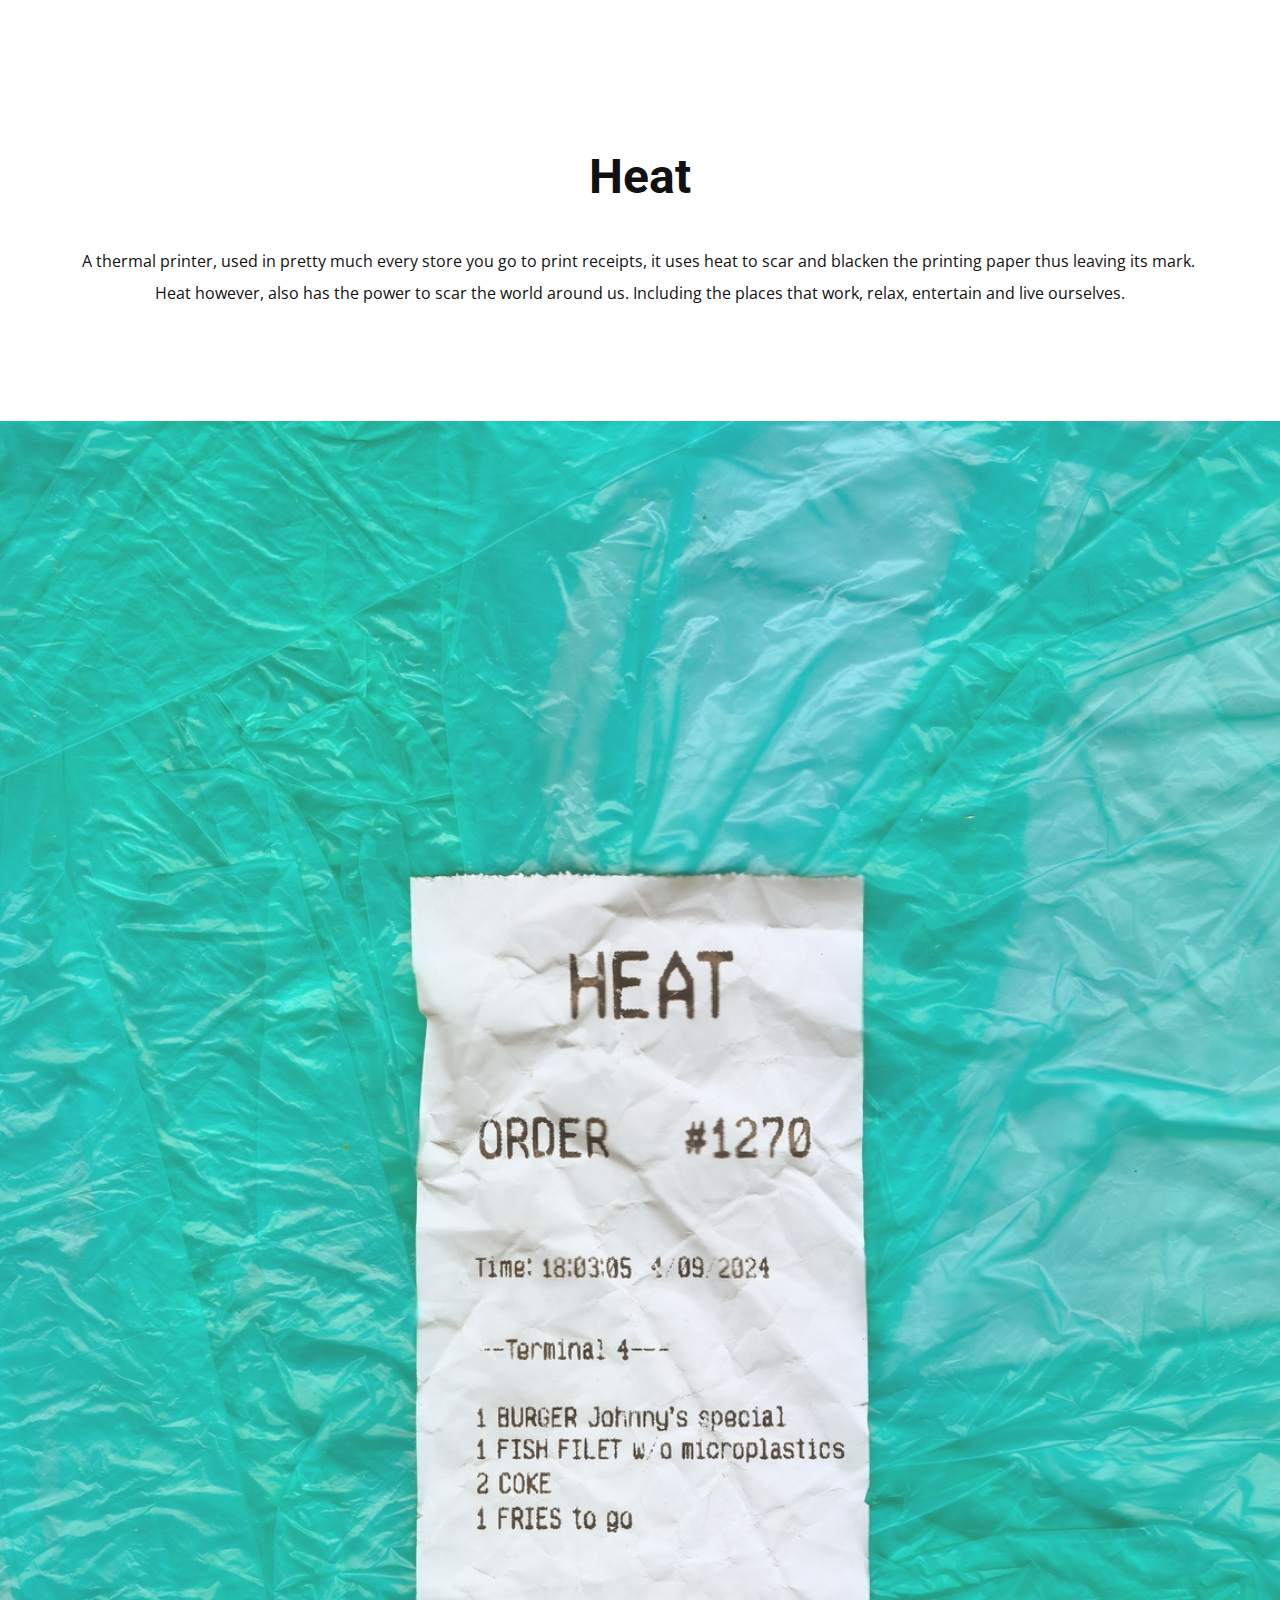
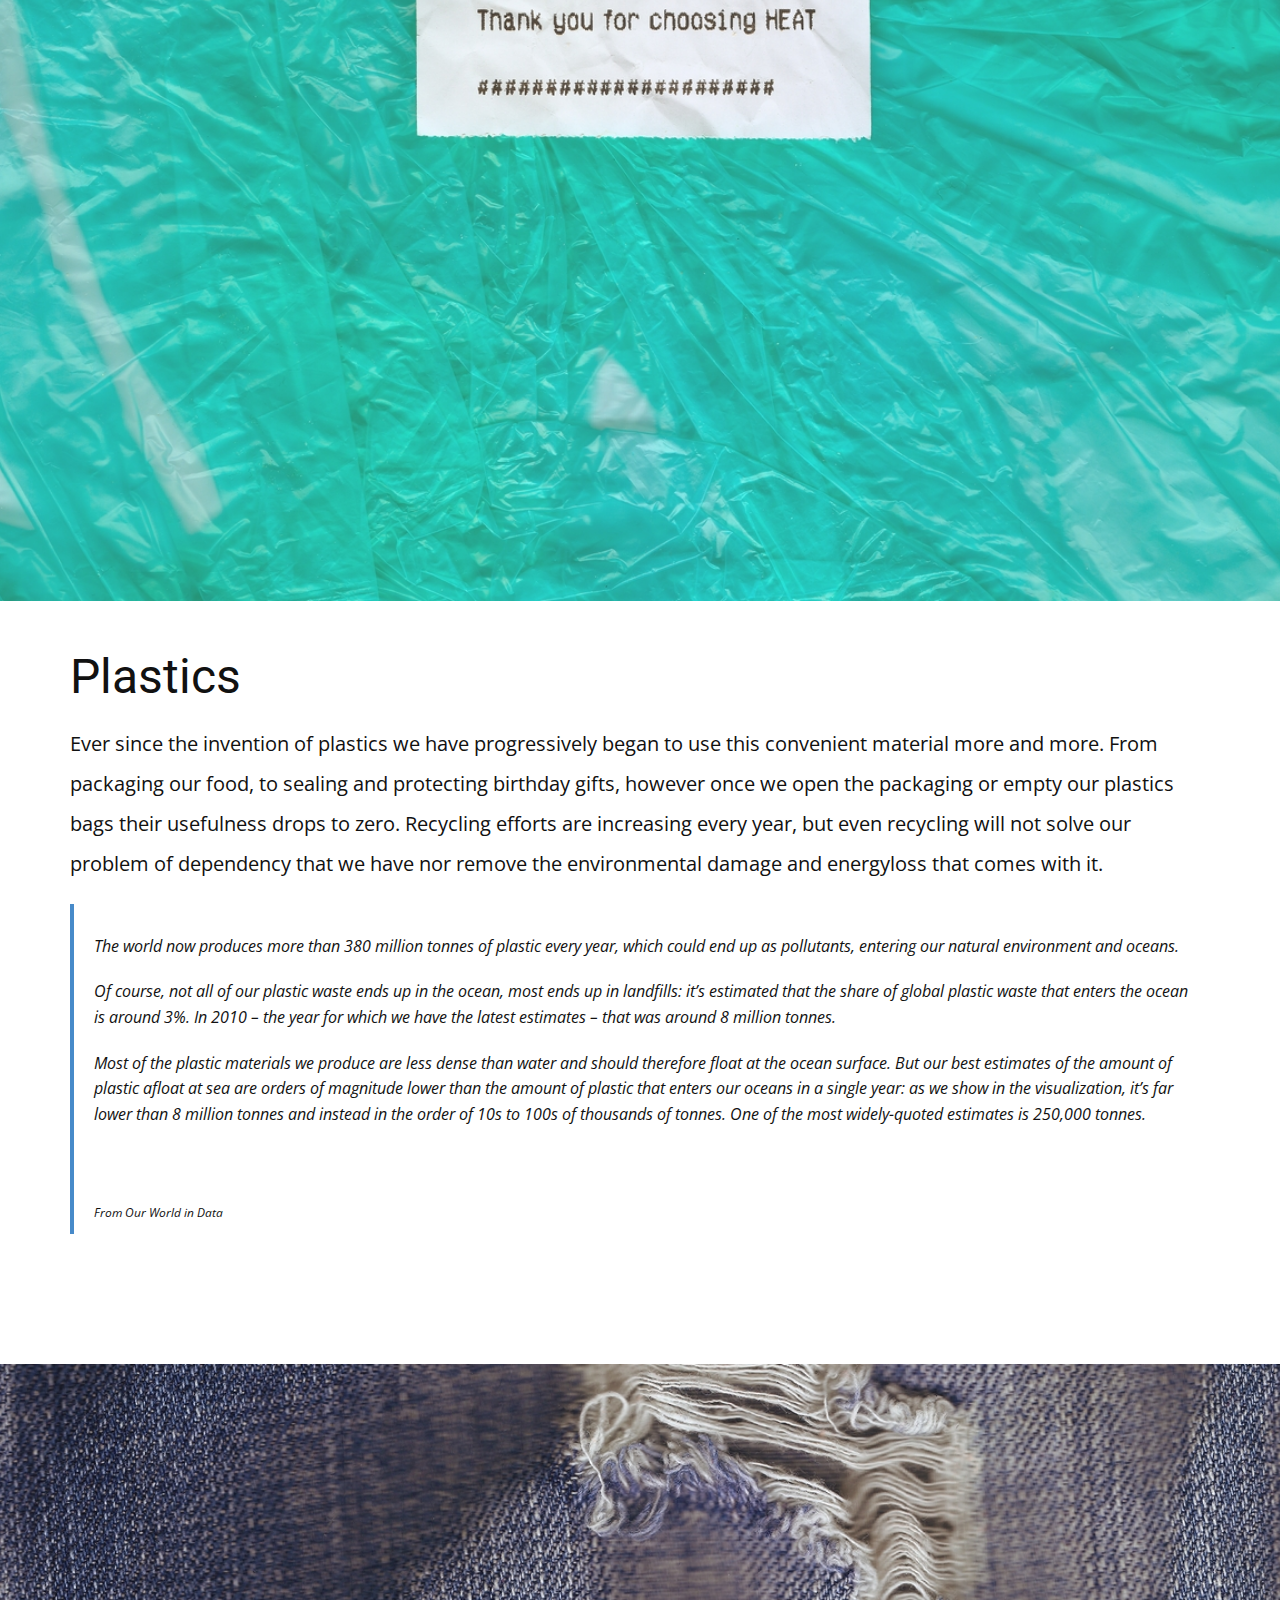
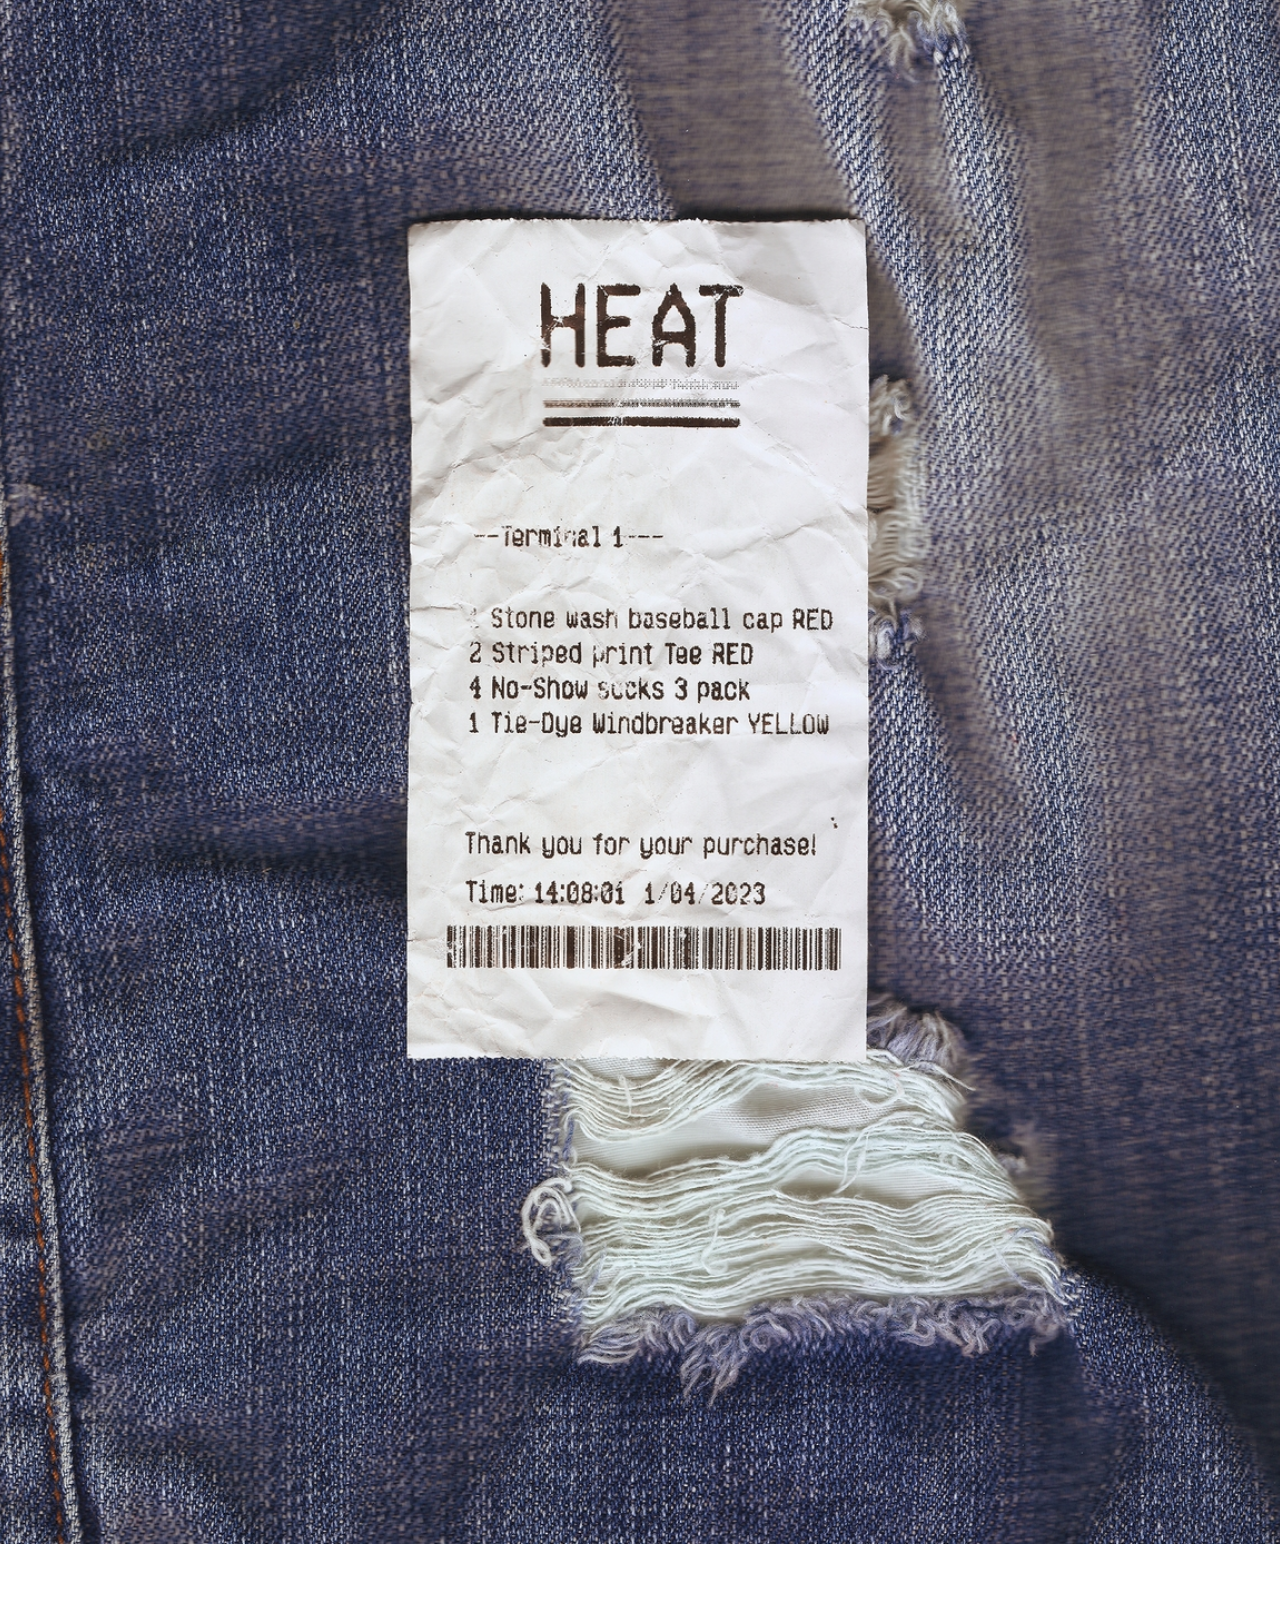
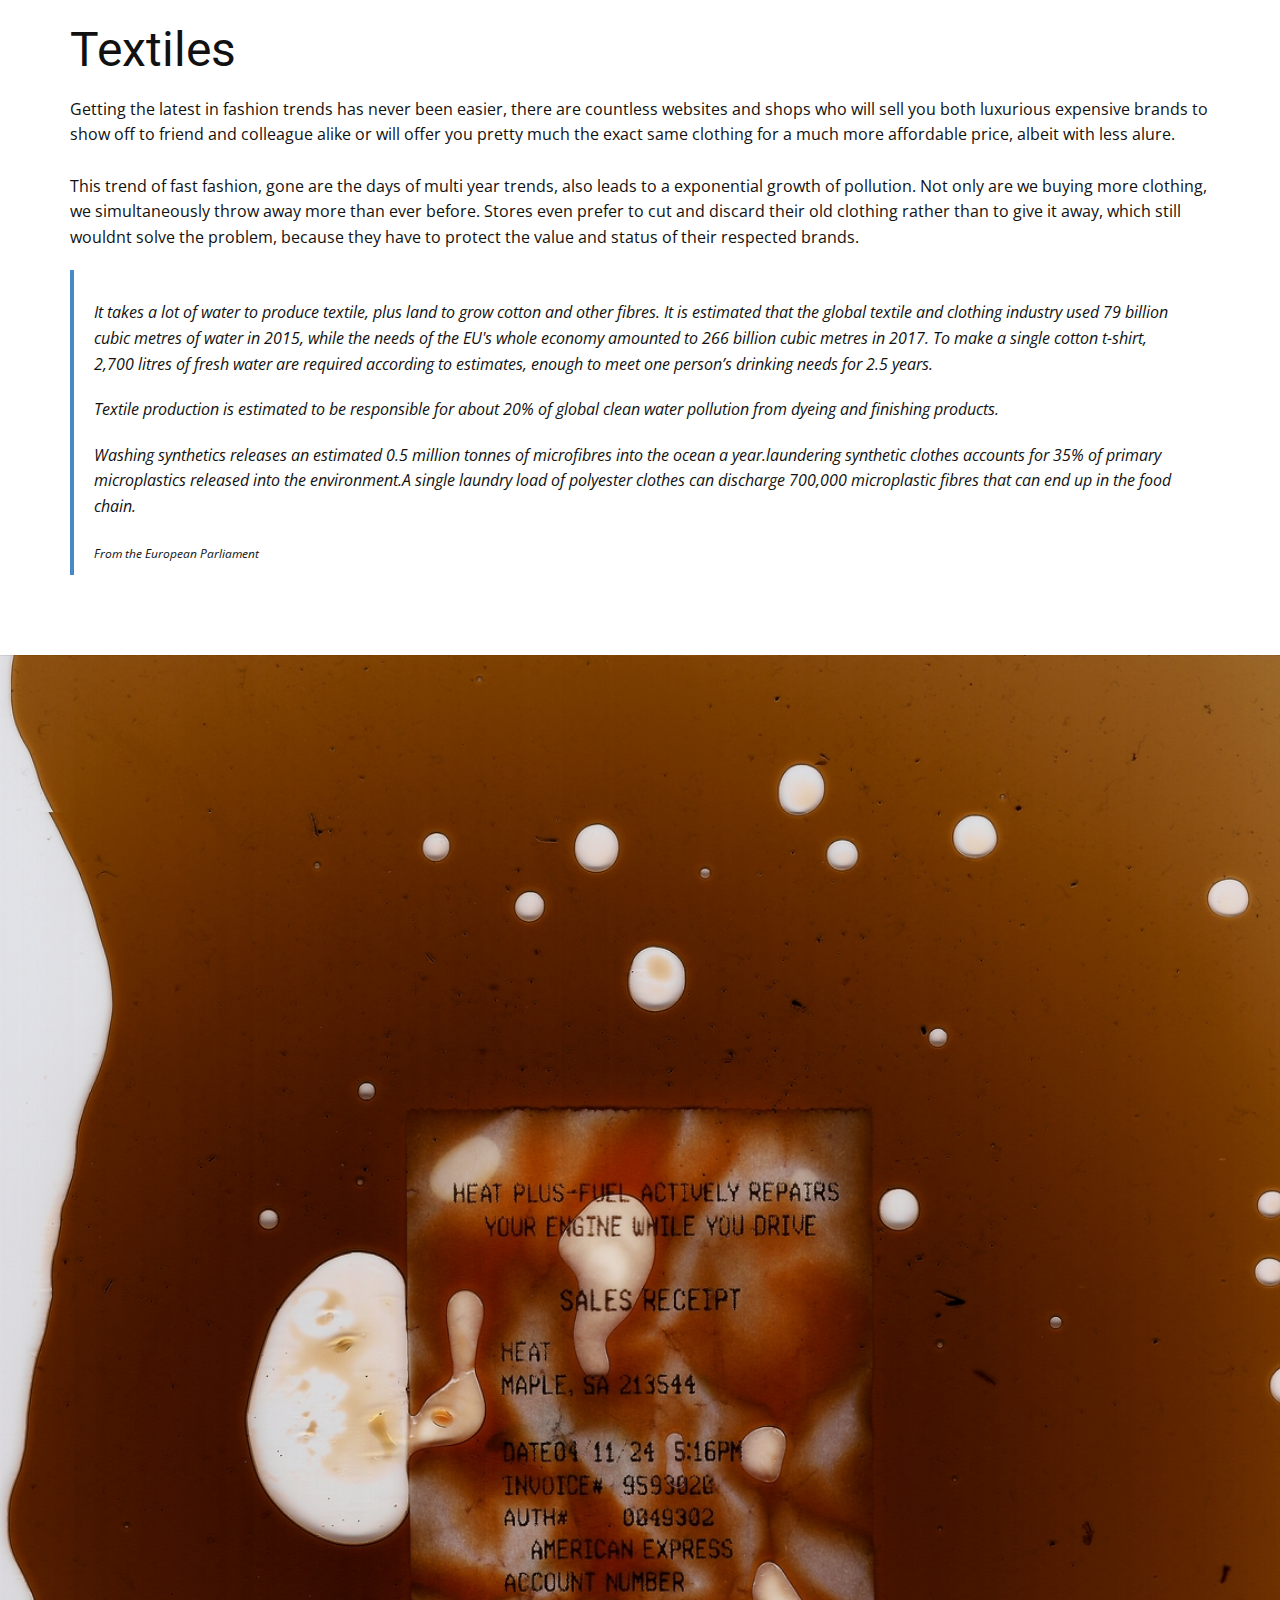
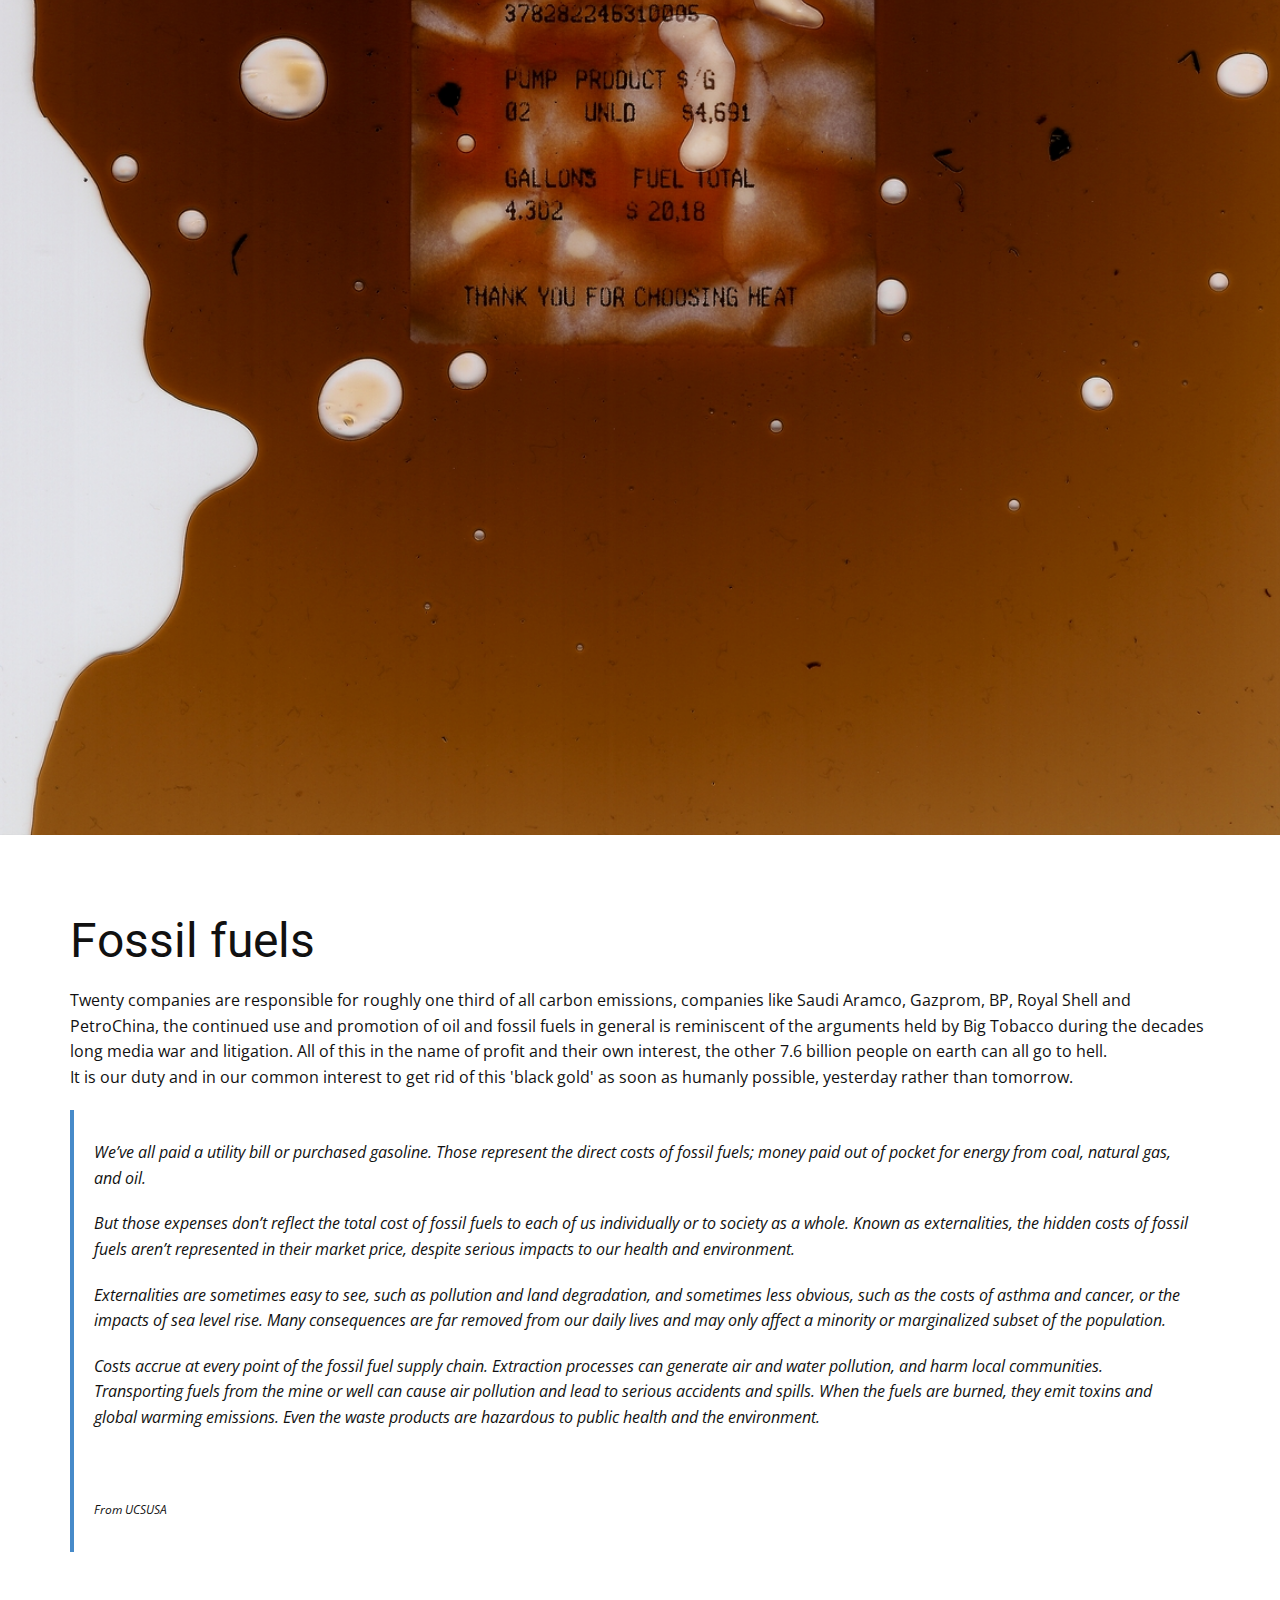
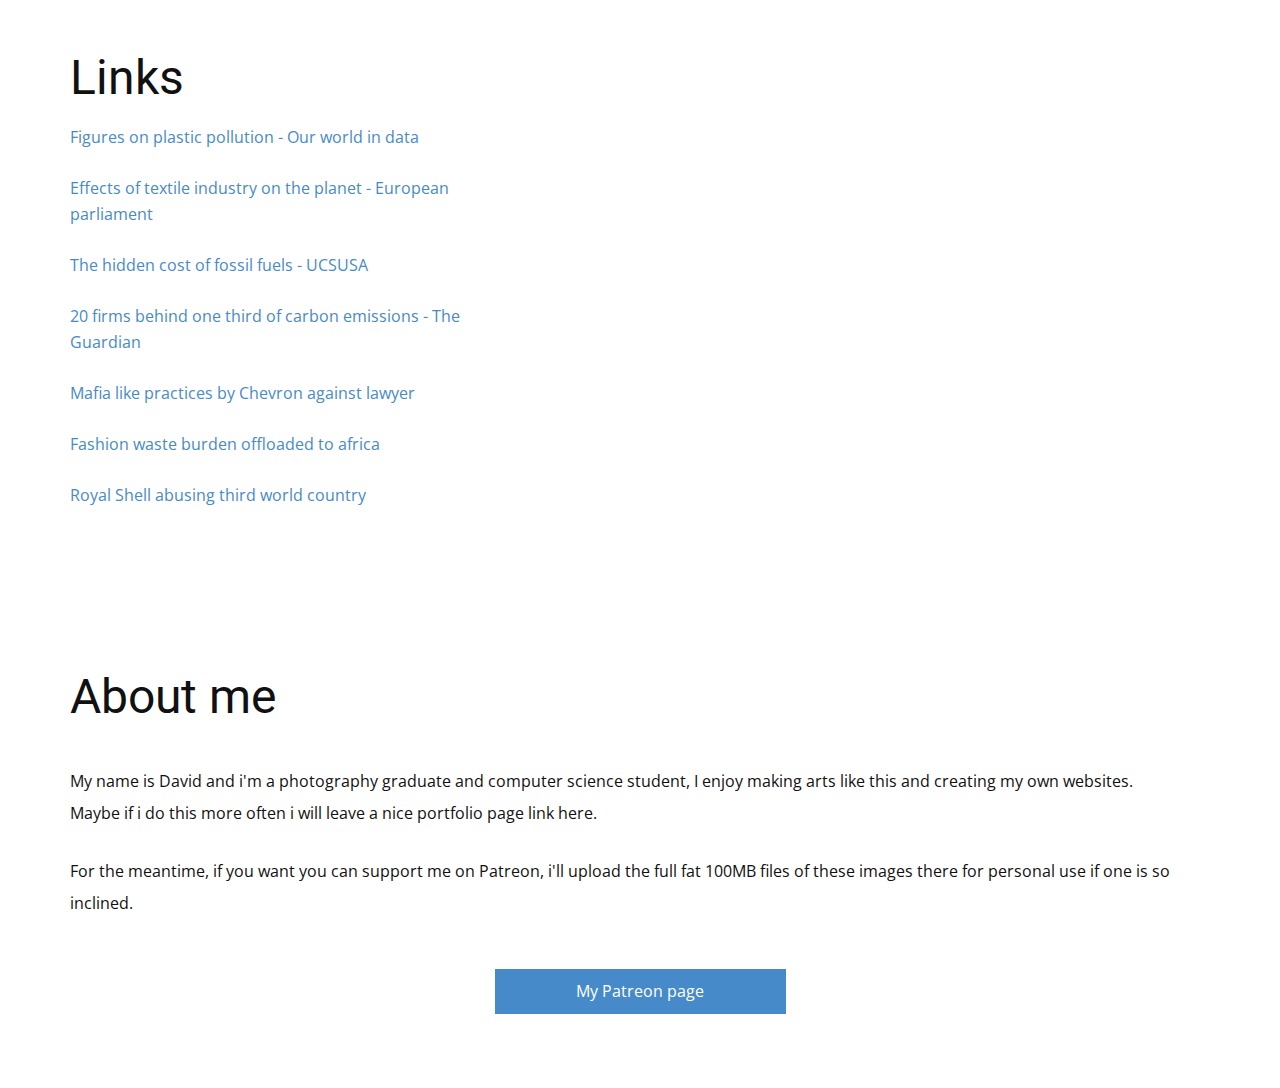
<file: index.html>
<!DOCTYPE html>
<html style="font-size: 16px;">
  <head>
    <meta name="viewport" content="width=device-width, initial-scale=1.0">
    <meta charset="utf-8">
    <meta name="keywords" content="HEAT, climate change, environment, green, pollution, co2, emissions, earth, future, ">
    <meta name="description" content="HEAT
Photo series discussing the one way road we are currently going down. ">
    <meta name="page_type" content="np-template-header-footer-from-plugin">
    <title>Home</title>
    <link rel="stylesheet" href="nicepage.css" media="screen">
<link rel="stylesheet" href="Home.css" media="screen">
    <script class="u-script" type="text/javascript" src="jquery.js" defer=""></script>
    <script class="u-script" type="text/javascript" src="nicepage.js" defer=""></script>
    <meta name="generator" content="Nicepage 3.14.0, nicepage.com">
    <link id="u-theme-google-font" rel="stylesheet" href="https://fonts.googleapis.com/css?family=Roboto:100,100i,300,300i,400,400i,500,500i,700,700i,900,900i|Open+Sans:300,300i,400,400i,600,600i,700,700i,800,800i">
    
    
    
    
    
    
    
    
    
    
    <script type="application/ld+json">{
		"@context": "http://schema.org",
		"@type": "Organization",
		"name": "HEAT ",
		"url": "index.html"
}</script>
    <meta property="og:title" content="Home">
    <meta property="og:type" content="website">
    <meta property="og:description" content="HEAT
Photo series discussing the one way road we are currently going down. ">
    <meta name="theme-color" content="#478ac9">
    <link rel="canonical" href="index.html">
    <meta property="og:url" content="index.html">
  </head>
  <body data-home-page="Home.html" data-home-page-title="Home" class="u-body"><header class="u-clearfix u-header u-header" id="sec-ce5a"><div class="u-clearfix u-sheet u-sheet-1"></div></header>
    <section class="u-align-left u-clearfix u-section-1" id="sec-adfb">
      <div class="u-clearfix u-sheet u-valign-middle u-sheet-1">
        <div class="fr-view u-clearfix u-rich-text u-text u-text-1">
          <h1 style="text-align: center;">
            <span style="line-height: 2; font-weight: 700;">Heat</span>
          </h1>
          <p style="text-align: center;">
            <span style="line-height: 2.0;">A thermal printer, used in pretty much every store you go to print receipts, it uses heat to scar and blacken the printing paper thus leaving its mark.&nbsp;</span>
            <br>
            <span style="line-height: 2.0;">Heat however, also has the power to scar the world around us. Including the places that work, relax, entertain and live ourselves.</span>
          </p>
        </div>
      </div>
    </section>
    <section class="u-clearfix u-image u-section-2" id="sec-a522" data-image-width="3926" data-image-height="5400">
      <div class="u-clearfix u-sheet u-sheet-1"></div>
    </section>
    <section class="u-align-left u-clearfix u-section-3" id="sec-4a35">
      <div class="u-clearfix u-sheet u-sheet-1">
        <div class="fr-view u-clearfix u-rich-text u-text u-text-1">
          <h1 style="text-align: left;">Plastics</h1>
          <p style="text-align: left;">
            <span style="line-height: 2; font-size: 1.25rem;">Ever since the invention of plastics we have progressively began to use this convenient material more and more. From packaging our food, to sealing and protecting birthday gifts, however once we open the packaging or empty our plastics bags their usefulness drops to zero. Recycling efforts are increasing every year, but even recycling will not solve our problem of dependency that we have nor remove the environmental damage and energyloss that comes with it.&nbsp;</span>
          </p>
          <blockquote>
            <p>The world now produces more than 380 million tonnes of plastic every year, which could end up as pollutants, entering our natural environment and oceans.</p>
            <p>Of course, not all of our plastic waste ends up in the ocean, most ends up in landfills: it’s estimated that the share of global plastic waste that enters the ocean is around 3%. In 2010 – the year for which we have the latest estimates – that was around 8 million tonnes.</p>
            <p>Most of the plastic materials we produce are less dense than water and should therefore float at the ocean surface. But our best estimates of the amount of plastic afloat at sea are orders of magnitude lower than the amount of plastic that enters our oceans in a single year: as we show in the visualization, it’s far lower than 8 million tonnes and instead in the order of 10s to 100s of thousands of tonnes. One of the most widely-quoted estimates is 250,000 tonnes.</p>
            <p>
              <br>
              <br>
              <span style="font-size: 0.75rem;">From Our World in Data&nbsp;</span>
            </p>
          </blockquote>
        </div>
      </div>
    </section>
    <section class="u-clearfix u-image u-section-4" id="sec-ae5c" data-image-width="1818" data-image-height="2500">
      <div class="u-clearfix u-sheet u-sheet-1"></div>
    </section>
    <section class="u-align-left u-clearfix u-section-5" id="carousel_4d41">
      <div class="u-clearfix u-sheet u-valign-middle u-sheet-1">
        <div class="fr-view u-clearfix u-rich-text u-text u-text-1">
          <h1 style="text-align: left;">Textiles</h1>
          <p style="text-align: left;">Getting the latest in fashion trends has never been easier, there are countless websites and shops who will sell you both luxurious expensive brands to show off to friend and colleague alike or will offer you pretty much the exact same clothing for a much more affordable price, albeit with less alure.<br>
            <br>This trend of fast fashion, gone are the days of multi year trends, also leads to a exponential growth of pollution. Not only are we buying more clothing, we simultaneously throw away more than ever before. Stores even prefer to cut and discard their old clothing rather than to give it away, which still wouldnt solve the problem, because they have to protect the value and status of their respected brands.&nbsp;
          </p>
          <blockquote>
            <p>It takes a lot of water to produce textile, plus land to grow cotton and other fibres. It is estimated that the global textile and clothing industry used 79 billion cubic metres of water in 2015, while the needs of the EU's whole economy amounted to 266 billion cubic metres in 2017. To make a single cotton t-shirt, 2,700 litres of fresh water are required according to estimates, enough to meet one person’s drinking needs for 2.5 years.</p>
            <p>Textile production is estimated to be responsible for about 20% of global clean water pollution from dyeing and finishing products.</p>
            <p>Washing synthetics releases an estimated 0.5 million tonnes of microfibres into the ocean a year.laundering synthetic clothes accounts for 35% of primary microplastics released into the environment.A single laundry load of polyester clothes can discharge 700,000 microplastic fibres that can end up in the food chain.</p>
            <p>
              <span style="font-size: 0.75rem;">From the European Parliament</span>
            </p>
          </blockquote>
        </div>
      </div>
    </section>
    <section class="u-clearfix u-image u-section-6" id="sec-833b" data-image-width="3926" data-image-height="5400">
      <div class="u-clearfix u-sheet u-sheet-1"></div>
    </section>
    <section class="u-align-left u-clearfix u-section-7" id="carousel_eef0">
      <div class="u-clearfix u-sheet u-valign-middle u-sheet-1">
        <div class="fr-view u-clearfix u-rich-text u-text u-text-1">
          <h1 style="text-align: left;">Fossil fuels</h1>
          <p style="text-align: left;">Twenty companies are responsible for roughly one third of all carbon emissions, companies like Saudi Aramco, Gazprom, BP, Royal Shell and PetroChina, the continued use and promotion of oil and fossil fuels in general is reminiscent of the arguments held by Big Tobacco during the decades long media war and litigation. All of this in the name of profit and their own interest, the other 7.6 billion people on earth can all go to hell. <br>It is our duty and in our common interest to get rid of this 'black gold' as soon as humanly possible, yesterday rather than tomorrow.&nbsp;
          </p>
          <blockquote>
            <p>We’ve all paid a utility bill or purchased gasoline. Those represent the direct costs of fossil fuels; money paid out of pocket for energy from coal, natural gas, and oil.</p>
            <p>But those expenses don’t reflect the total cost of fossil fuels to each of us individually or to society as a whole. Known as externalities, the hidden costs of fossil fuels aren’t represented in their market price, despite serious impacts to our health and environment.</p>
            <p>Externalities are sometimes easy to see, such as pollution and land degradation, and sometimes less obvious, such as the costs of asthma and cancer, or the impacts of sea level rise. Many consequences are far removed from our daily lives and may only affect a minority or marginalized subset of the population.</p>
            <p>Costs accrue at every point of the fossil fuel supply chain. Extraction processes can generate air and water pollution, and harm local communities. Transporting fuels from the mine or well can cause air pollution and lead to serious accidents and spills. When the fuels are burned, they emit toxins and global warming emissions. Even the waste products are hazardous to public health and the environment.</p>
            <p>
              <br>
            </p>
            <p style="text-align: left;">
              <span style="line-height: 2; font-size: 0.75rem;">From UCSUSA</span>
            </p>
            <p></p>
          </blockquote>
        </div>
      </div>
    </section>
    <section class="u-clearfix u-section-8" id="sec-bb2a">
      <div class="u-clearfix u-sheet u-sheet-1">
        <h1 class="u-text u-text-1">Links<br>
        </h1>
        <p class="u-text u-text-2">
          <a href="https://ourworldindata.org/plastic-pollution" class="u-active-none u-border-none u-btn u-button-link u-button-style u-hover-none u-none u-text-palette-1-base u-btn-1">Figures on plastic pollution - Our world in data</a>
          <br>
          <br>
          <a href="https://www.europarl.europa.eu/news/en/headlines/society/20201208STO93327/the-impact-of-textile-production-and-waste-on-the-environment-infographic" class="u-active-none u-border-none u-btn u-button-link u-button-style u-hover-none u-none u-text-palette-1-base u-btn-2">Effects of textile industry on the planet - European parliament&nbsp;</a>
          <br>
          <br>
          <a href="https://www.ucsusa.org/resources/hidden-costs-fossil-fuels" class="u-active-none u-border-none u-btn u-button-link u-button-style u-hover-none u-none u-text-palette-1-base u-btn-3">The hidden cost of fossil fuels - UCSUSA</a>
          <br>
          <br>
          <a href="https://www.theguardian.com/environment/2019/oct/09/revealed-20-firms-third-carbon-emissions" class="u-active-none u-border-none u-btn u-button-link u-button-style u-hover-none u-none u-text-palette-1-base u-btn-4">20 firms behind one third of carbon emissions - The Guardian</a>
          <br>
          <br>
          <a href="https://www.youtube.com/watch?v=jrpLNMjH31U" class="u-active-none u-border-none u-btn u-button-link u-button-style u-hover-none u-none u-text-palette-1-base u-btn-5">Mafia like practices by Chevron against lawyer</a>
          <br>
          <br>
          <a href="https://www.youtube.com/watch?v=UC4oFmX8tHw" class="u-active-none u-border-none u-btn u-button-link u-button-style u-hover-none u-none u-text-palette-1-base u-btn-6">Fashion waste burden offloaded to africa</a>&nbsp;<br>
          <br>
          <a href="https://www.youtube.com/watch?v=SuTYihf_xlc" class="u-active-none u-border-none u-btn u-button-link u-button-style u-hover-none u-none u-text-palette-1-base u-btn-7">Royal Shell abusing third world country</a>&nbsp;
        </p>
      </div>
    </section>
    <section class="u-align-left u-clearfix u-section-9" id="sec-905a">
      <div class="u-clearfix u-sheet u-sheet-1">
        <div class="fr-view u-clearfix u-rich-text u-text u-text-1">
          <h1 style="text-align: left;">
            <span style="line-height: 2.0;">About me</span>
          </h1>
          <p style="text-align: left;">
            <span style="line-height: 2.0;">My name is David and i'm a photography graduate and computer science student, I enjoy making arts like this and creating my own websites.&nbsp;</span>
            <br>
            <span style="line-height: 2.0;">Maybe if i do this more often i will leave a nice portfolio page link here.&nbsp;</span>
            <br>
            <br>
            <span style="line-height: 2.0;">For the meantime, if you want you can support me on Patreon, i'll upload the full fat 100MB files of these images there for personal use if one is so inclined.</span>
          </p>
        </div>
        <a href="https://www.patreon.com/davidgrwn" class="u-btn u-button-style u-btn-1">My Patreon page</a>
      </div>
    </section>
    
    
    <footer class="u-align-left u-clearfix u-footer u-footer" id="sec-5a8d"><div class="u-clearfix u-sheet u-sheet-1"></div></footer>
  </body>
</html>
</file>
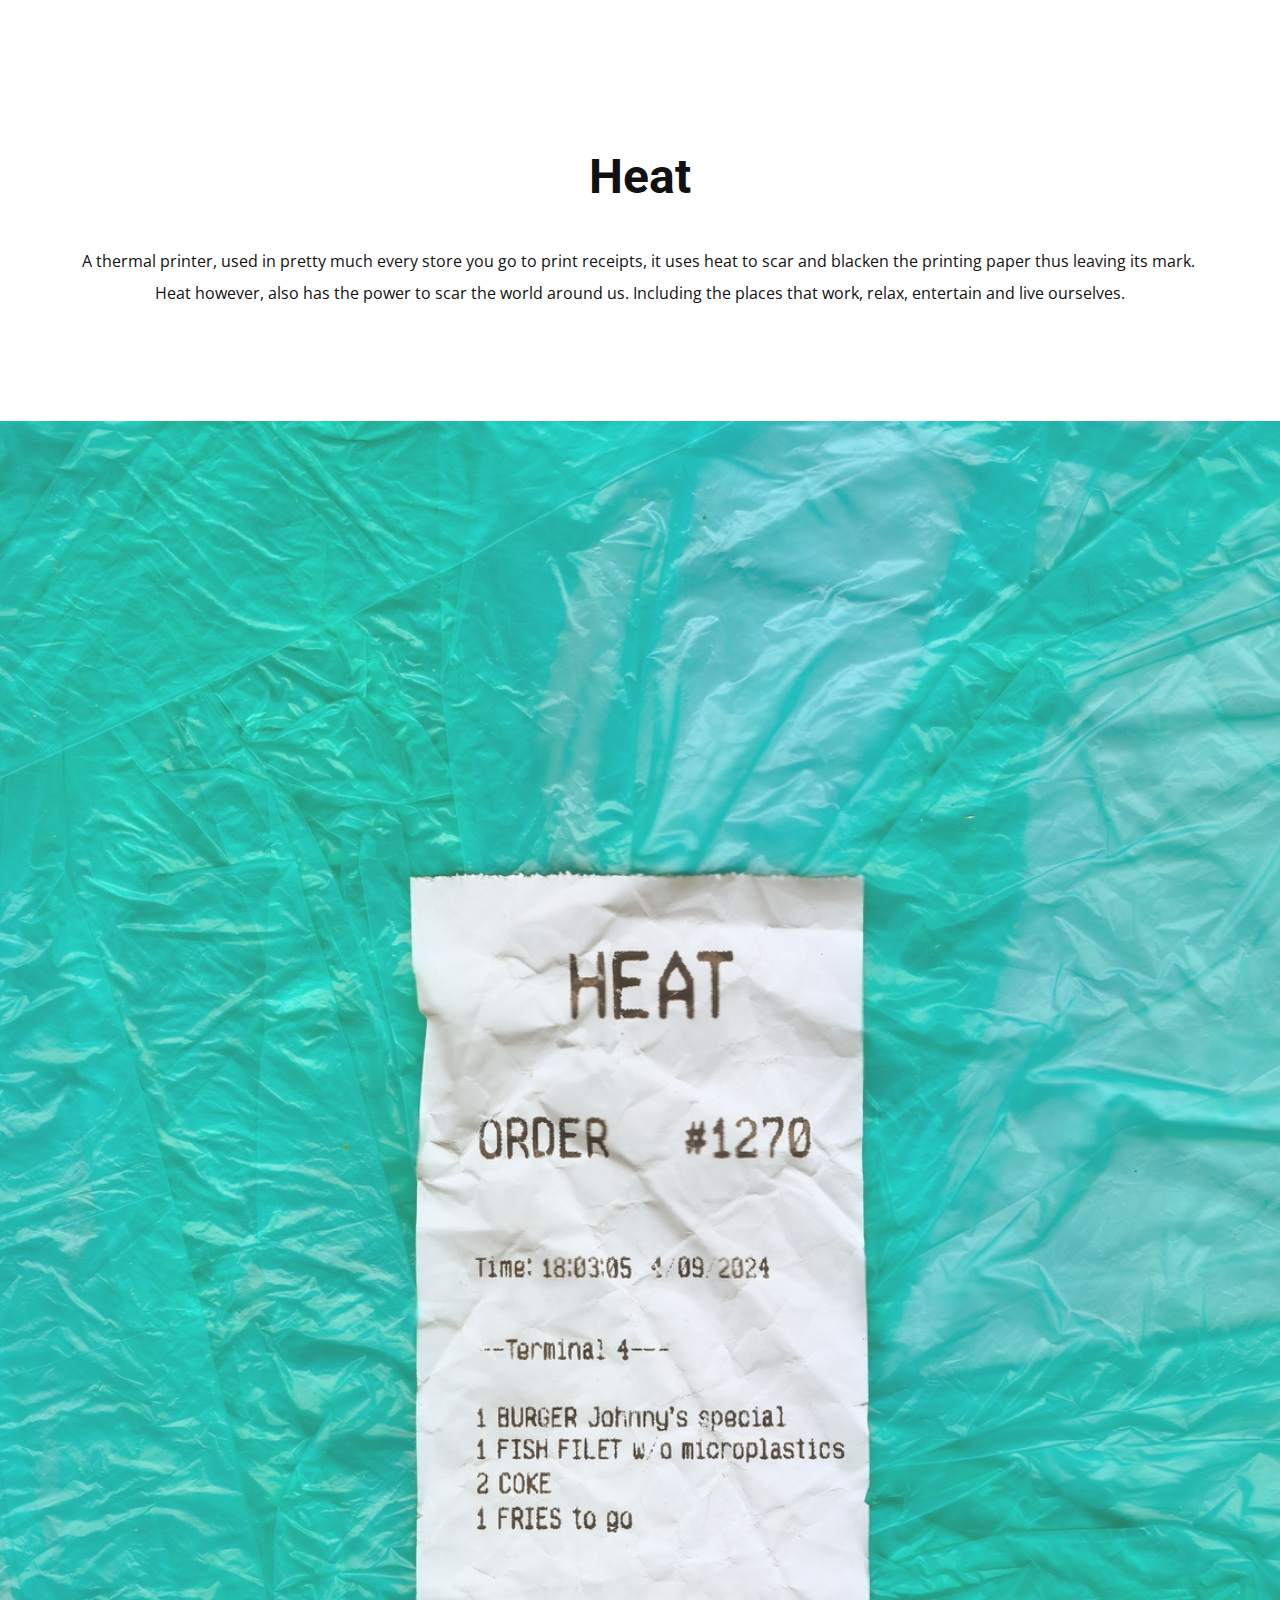
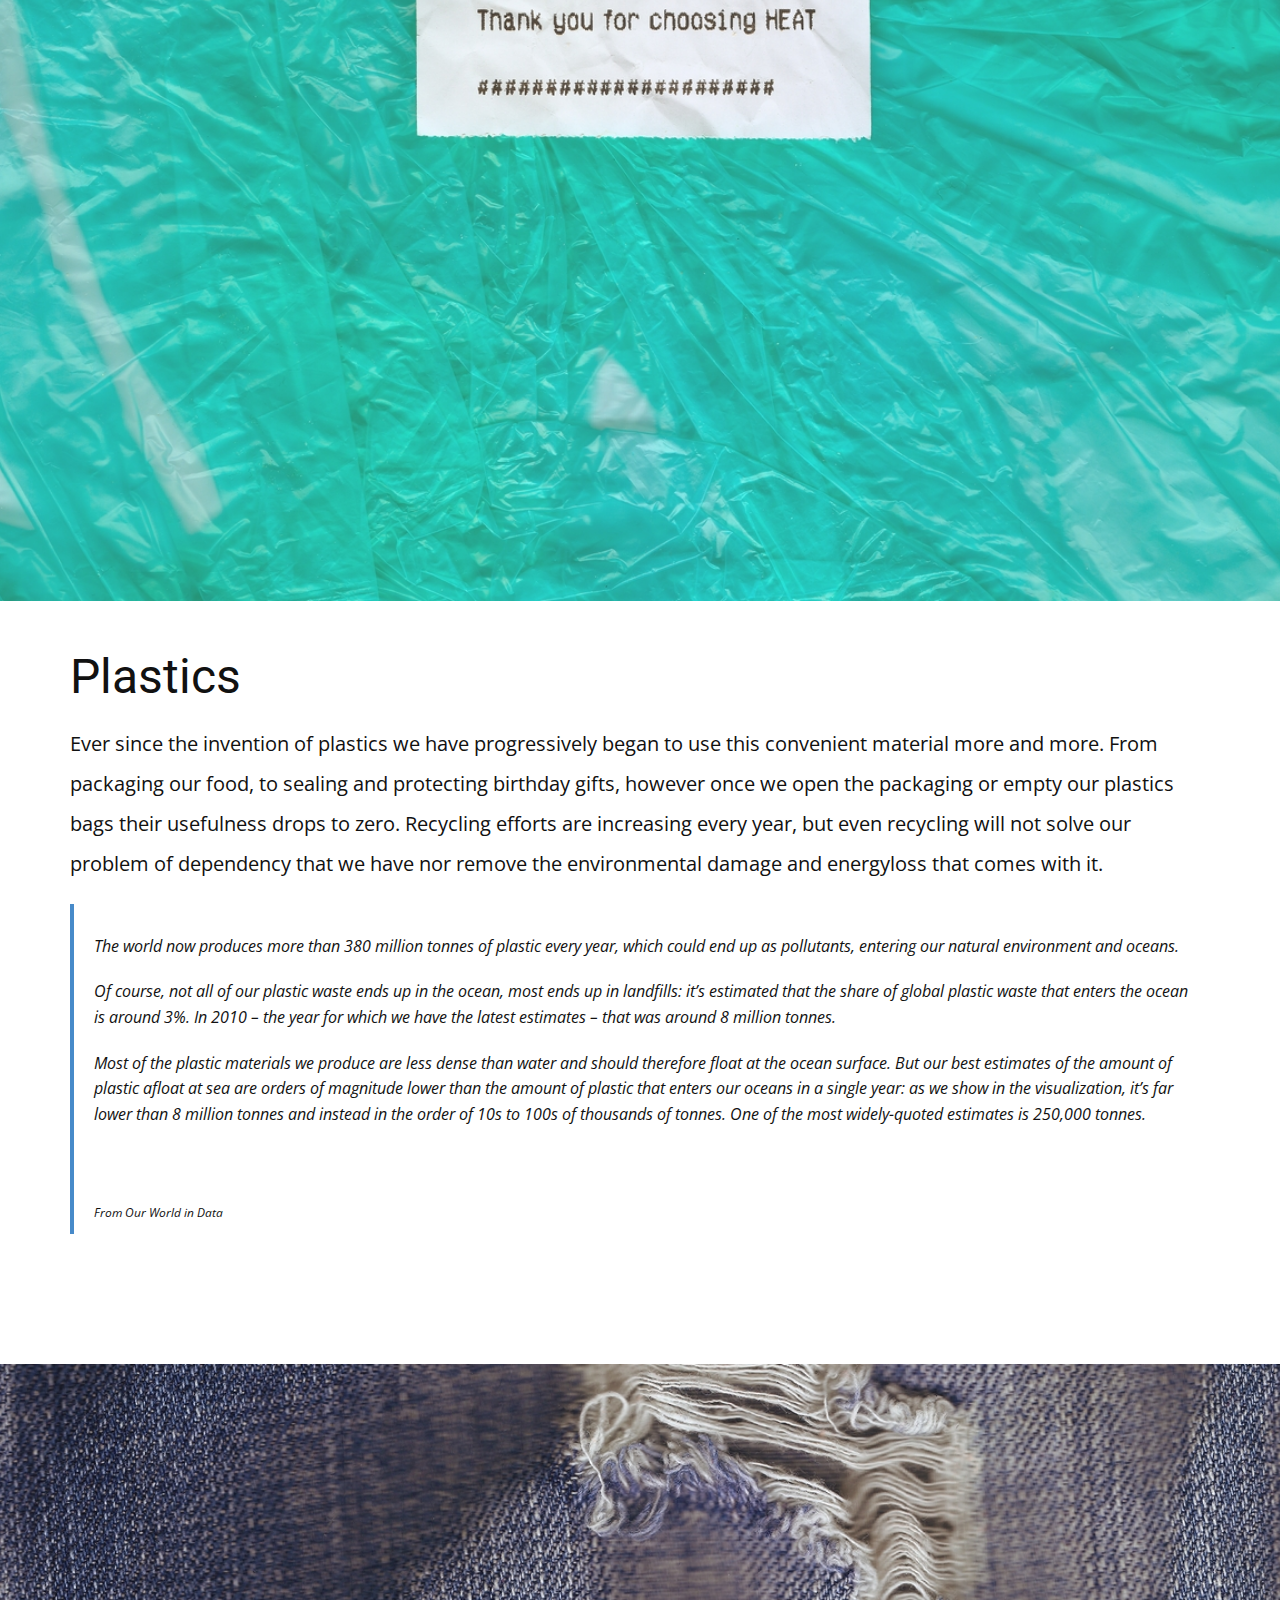
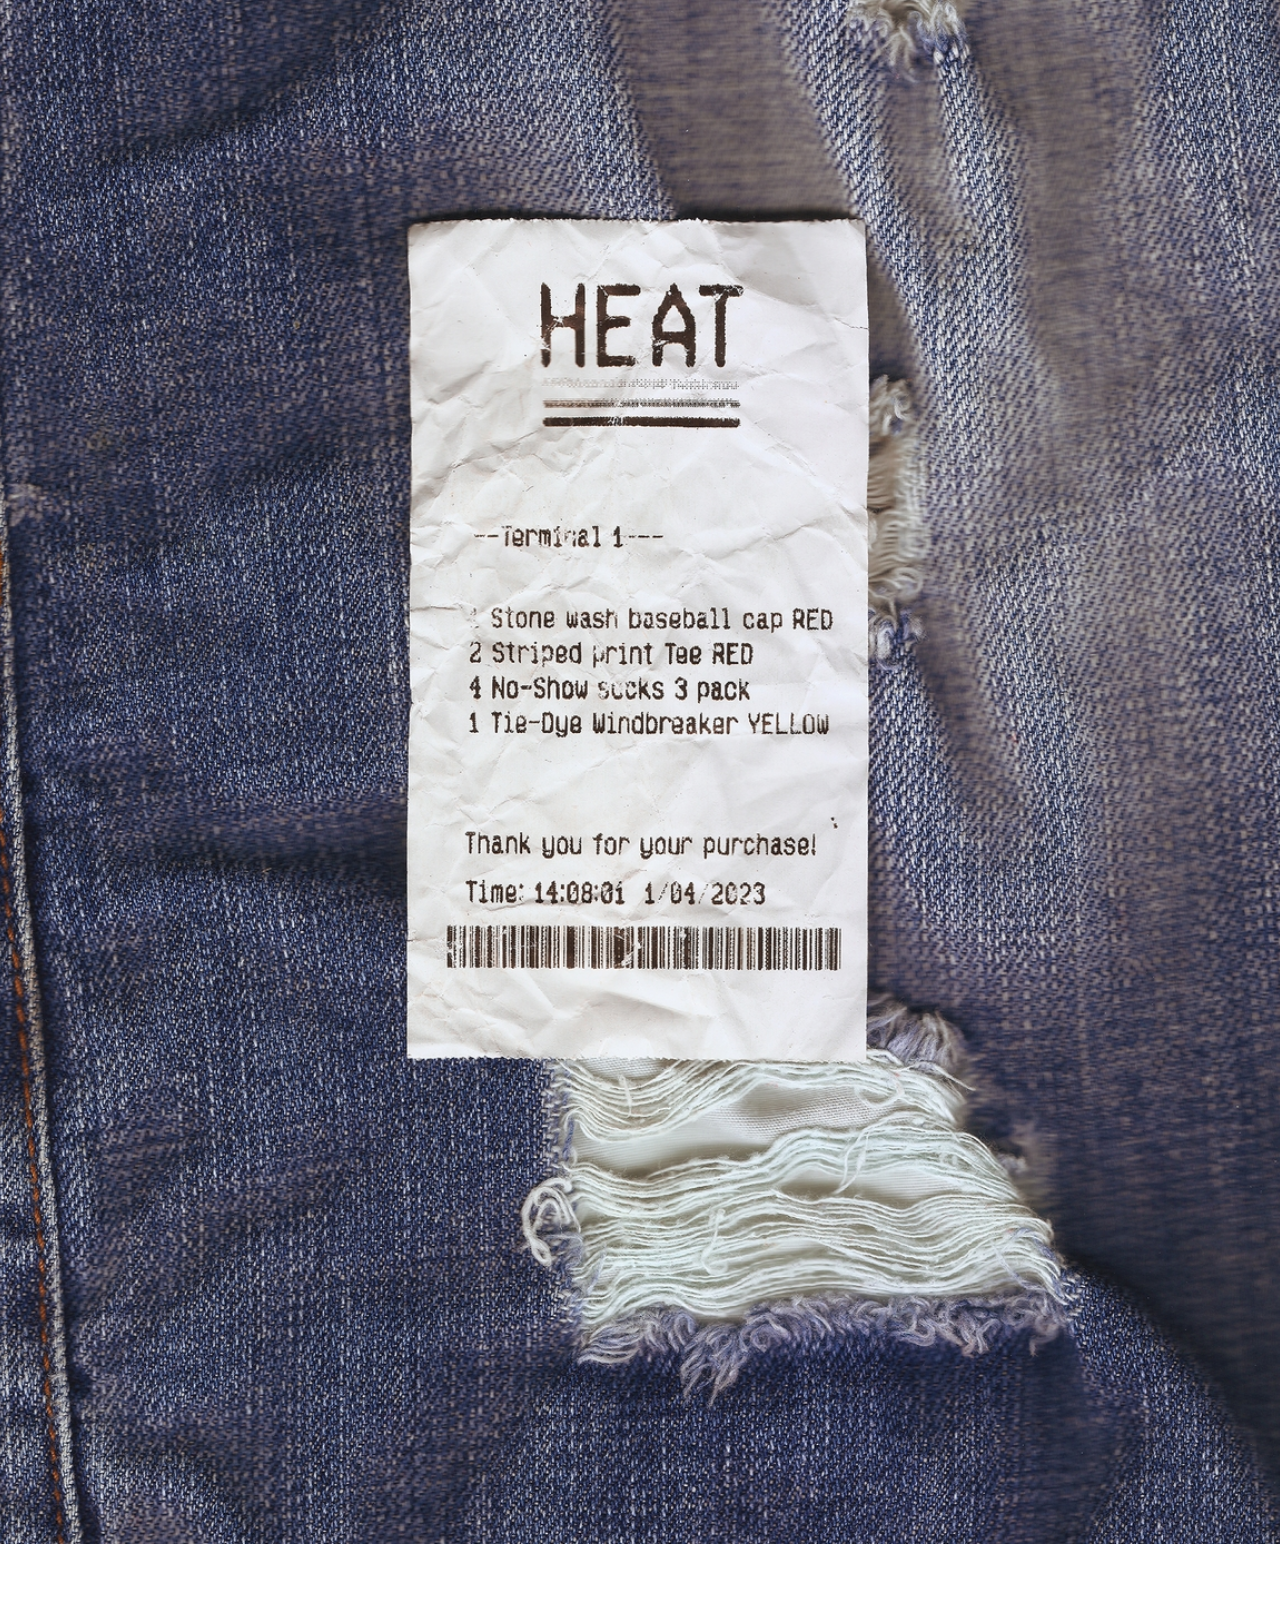
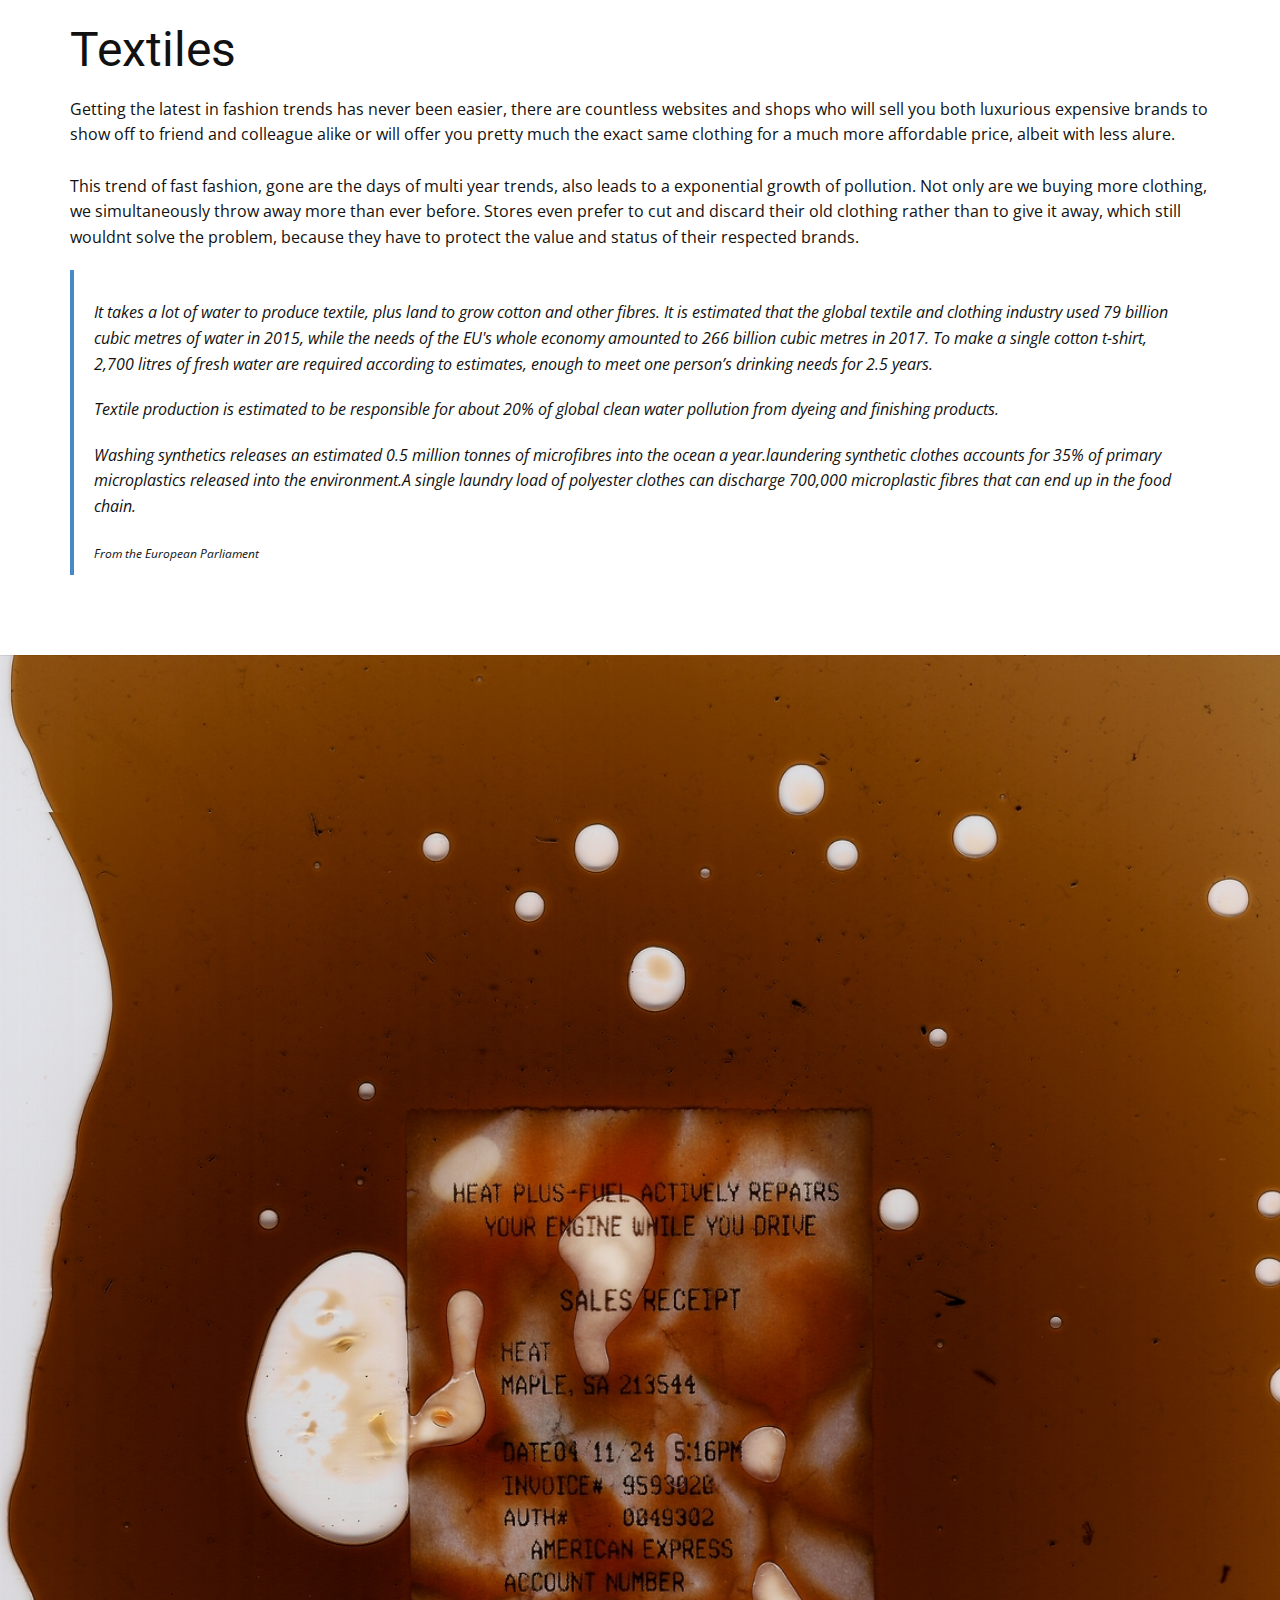
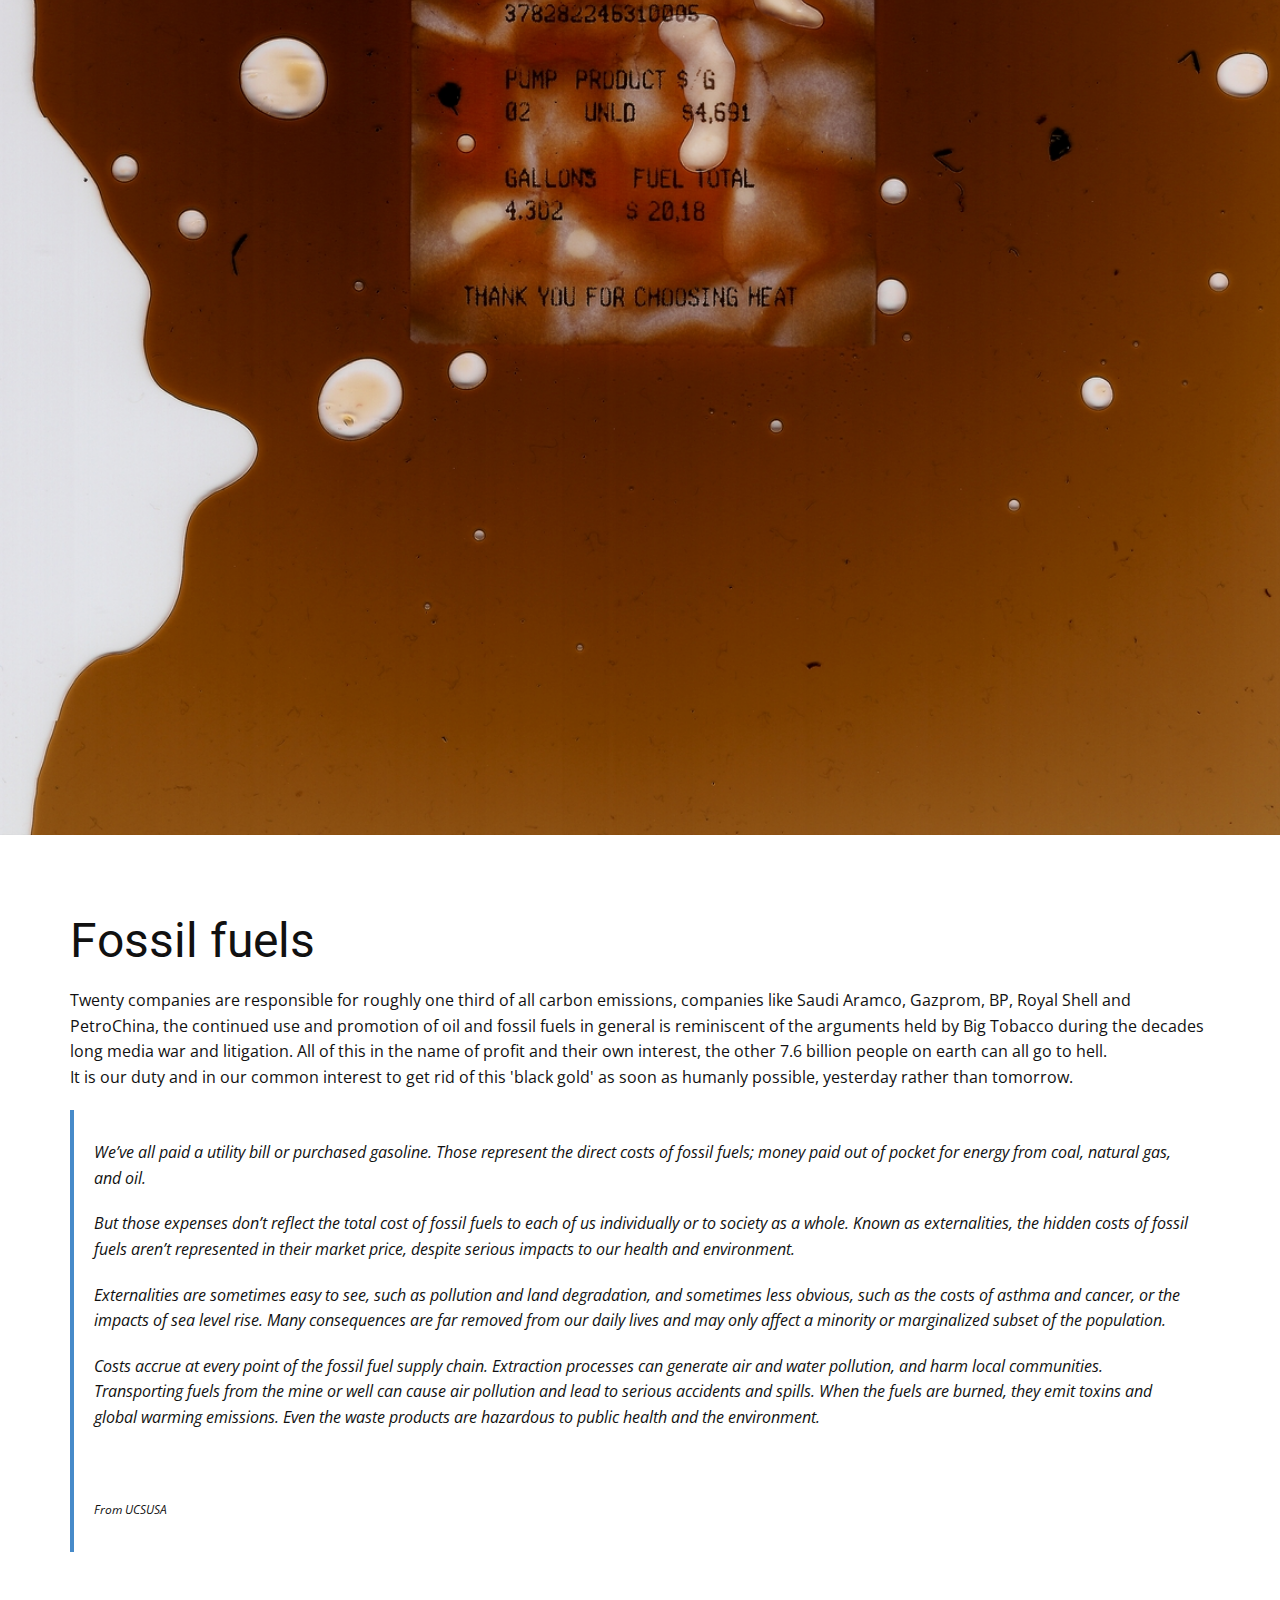
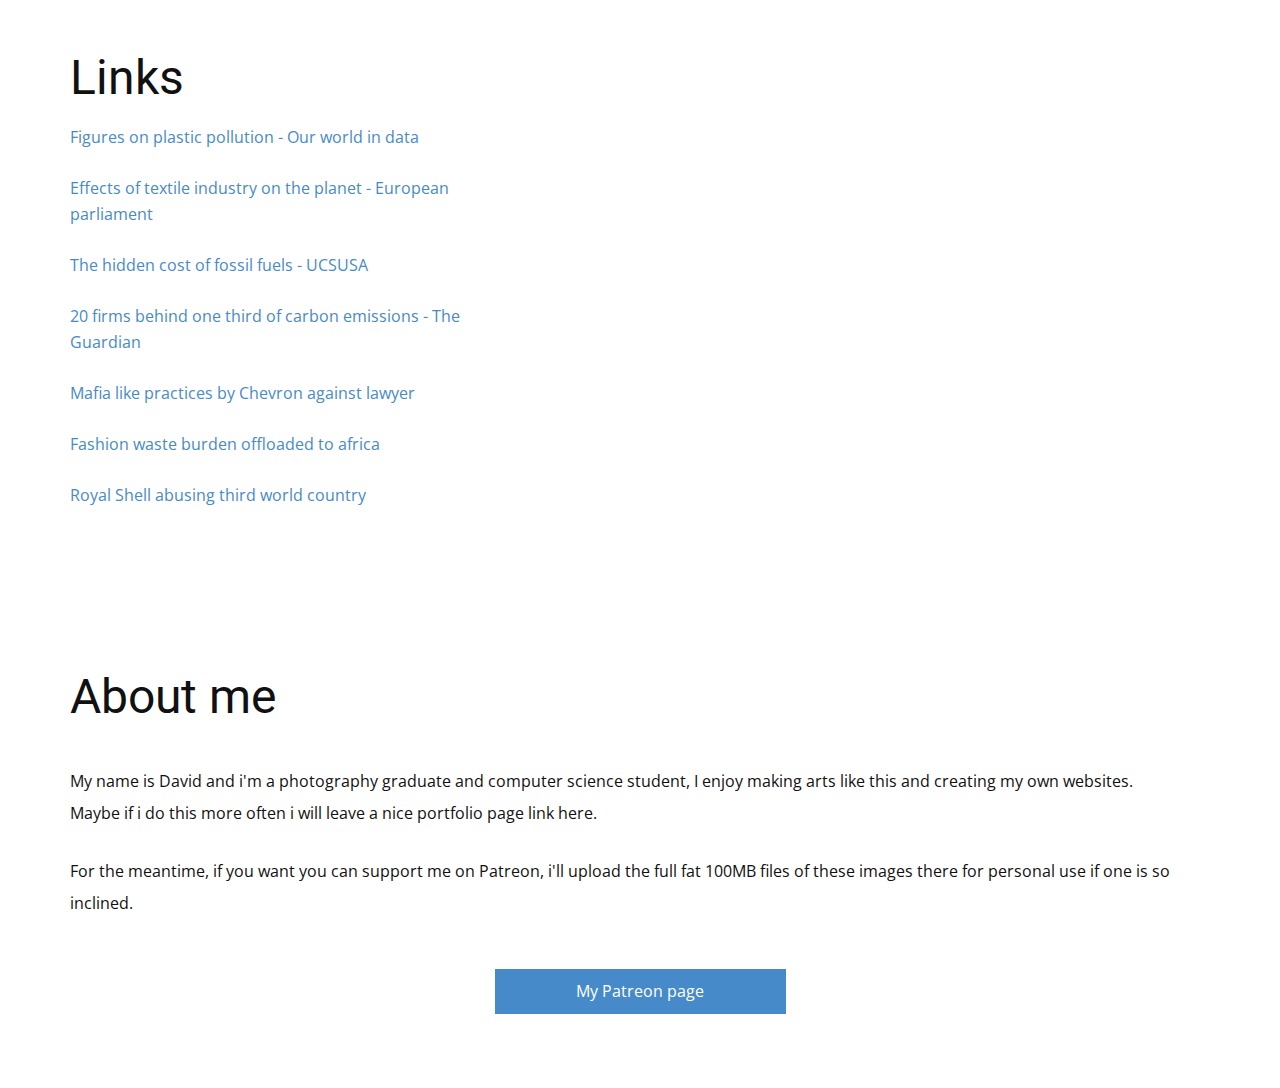
<file: Home.html>
<!DOCTYPE html>
<html style="font-size: 16px;">
  <head>
    <meta name="viewport" content="width=device-width, initial-scale=1.0">
    <meta charset="utf-8">
    <meta name="keywords" content="HEAT, climate change, environment, green, pollution, co2, emissions, earth, future, ">
    <meta name="description" content="HEAT
Photo series discussing the one way road we are currently going down. ">
    <meta name="page_type" content="np-template-header-footer-from-plugin">
    <title>Home</title>
    <link rel="stylesheet" href="nicepage.css" media="screen">
<link rel="stylesheet" href="Home.css" media="screen">
    <script class="u-script" type="text/javascript" src="jquery.js" defer=""></script>
    <script class="u-script" type="text/javascript" src="nicepage.js" defer=""></script>
    <meta name="generator" content="Nicepage 3.14.0, nicepage.com">
    <link id="u-theme-google-font" rel="stylesheet" href="https://fonts.googleapis.com/css?family=Roboto:100,100i,300,300i,400,400i,500,500i,700,700i,900,900i|Open+Sans:300,300i,400,400i,600,600i,700,700i,800,800i">
    
    
    
    
    
    
    
    
    
    
    <script type="application/ld+json">{
		"@context": "http://schema.org",
		"@type": "Organization",
		"name": "HEAT ",
		"url": "index.html"
}</script>
    <meta property="og:title" content="Home">
    <meta property="og:type" content="website">
    <meta property="og:description" content="HEAT
Photo series discussing the one way road we are currently going down. ">
    <meta name="theme-color" content="#478ac9">
    <link rel="canonical" href="index.html">
    <meta property="og:url" content="index.html">
  </head>
  <body class="u-body"><header class="u-clearfix u-header u-header" id="sec-ce5a"><div class="u-clearfix u-sheet u-sheet-1"></div></header>
    <section class="u-align-left u-clearfix u-section-1" id="sec-adfb">
      <div class="u-clearfix u-sheet u-valign-middle u-sheet-1">
        <div class="fr-view u-clearfix u-rich-text u-text u-text-1">
          <h1 style="text-align: center;">
            <span style="line-height: 2; font-weight: 700;">Heat</span>
          </h1>
          <p style="text-align: center;">
            <span style="line-height: 2.0;">A thermal printer, used in pretty much every store you go to print receipts, it uses heat to scar and blacken the printing paper thus leaving its mark.&nbsp;</span>
            <br>
            <span style="line-height: 2.0;">Heat however, also has the power to scar the world around us. Including the places that work, relax, entertain and live ourselves.</span>
          </p>
        </div>
      </div>
    </section>
    <section class="u-clearfix u-image u-section-2" id="sec-a522" data-image-width="3926" data-image-height="5400">
      <div class="u-clearfix u-sheet u-sheet-1"></div>
    </section>
    <section class="u-align-left u-clearfix u-section-3" id="sec-4a35">
      <div class="u-clearfix u-sheet u-sheet-1">
        <div class="fr-view u-clearfix u-rich-text u-text u-text-1">
          <h1 style="text-align: left;">Plastics</h1>
          <p style="text-align: left;">
            <span style="line-height: 2; font-size: 1.25rem;">Ever since the invention of plastics we have progressively began to use this convenient material more and more. From packaging our food, to sealing and protecting birthday gifts, however once we open the packaging or empty our plastics bags their usefulness drops to zero. Recycling efforts are increasing every year, but even recycling will not solve our problem of dependency that we have nor remove the environmental damage and energyloss that comes with it.&nbsp;</span>
          </p>
          <blockquote>
            <p>The world now produces more than 380 million tonnes of plastic every year, which could end up as pollutants, entering our natural environment and oceans.</p>
            <p>Of course, not all of our plastic waste ends up in the ocean, most ends up in landfills: it’s estimated that the share of global plastic waste that enters the ocean is around 3%. In 2010 – the year for which we have the latest estimates – that was around 8 million tonnes.</p>
            <p>Most of the plastic materials we produce are less dense than water and should therefore float at the ocean surface. But our best estimates of the amount of plastic afloat at sea are orders of magnitude lower than the amount of plastic that enters our oceans in a single year: as we show in the visualization, it’s far lower than 8 million tonnes and instead in the order of 10s to 100s of thousands of tonnes. One of the most widely-quoted estimates is 250,000 tonnes.</p>
            <p>
              <br>
              <br>
              <span style="font-size: 0.75rem;">From Our World in Data&nbsp;</span>
            </p>
          </blockquote>
        </div>
      </div>
    </section>
    <section class="u-clearfix u-image u-section-4" id="sec-ae5c" data-image-width="1818" data-image-height="2500">
      <div class="u-clearfix u-sheet u-sheet-1"></div>
    </section>
    <section class="u-align-left u-clearfix u-section-5" id="carousel_4d41">
      <div class="u-clearfix u-sheet u-valign-middle u-sheet-1">
        <div class="fr-view u-clearfix u-rich-text u-text u-text-1">
          <h1 style="text-align: left;">Textiles</h1>
          <p style="text-align: left;">Getting the latest in fashion trends has never been easier, there are countless websites and shops who will sell you both luxurious expensive brands to show off to friend and colleague alike or will offer you pretty much the exact same clothing for a much more affordable price, albeit with less alure.<br>
            <br>This trend of fast fashion, gone are the days of multi year trends, also leads to a exponential growth of pollution. Not only are we buying more clothing, we simultaneously throw away more than ever before. Stores even prefer to cut and discard their old clothing rather than to give it away, which still wouldnt solve the problem, because they have to protect the value and status of their respected brands.&nbsp;
          </p>
          <blockquote>
            <p>It takes a lot of water to produce textile, plus land to grow cotton and other fibres. It is estimated that the global textile and clothing industry used 79 billion cubic metres of water in 2015, while the needs of the EU's whole economy amounted to 266 billion cubic metres in 2017. To make a single cotton t-shirt, 2,700 litres of fresh water are required according to estimates, enough to meet one person’s drinking needs for 2.5 years.</p>
            <p>Textile production is estimated to be responsible for about 20% of global clean water pollution from dyeing and finishing products.</p>
            <p>Washing synthetics releases an estimated 0.5 million tonnes of microfibres into the ocean a year.laundering synthetic clothes accounts for 35% of primary microplastics released into the environment.A single laundry load of polyester clothes can discharge 700,000 microplastic fibres that can end up in the food chain.</p>
            <p>
              <span style="font-size: 0.75rem;">From the European Parliament</span>
            </p>
          </blockquote>
        </div>
      </div>
    </section>
    <section class="u-clearfix u-image u-section-6" id="sec-833b" data-image-width="3926" data-image-height="5400">
      <div class="u-clearfix u-sheet u-sheet-1"></div>
    </section>
    <section class="u-align-left u-clearfix u-section-7" id="carousel_eef0">
      <div class="u-clearfix u-sheet u-valign-middle u-sheet-1">
        <div class="fr-view u-clearfix u-rich-text u-text u-text-1">
          <h1 style="text-align: left;">Fossil fuels</h1>
          <p style="text-align: left;">Twenty companies are responsible for roughly one third of all carbon emissions, companies like Saudi Aramco, Gazprom, BP, Royal Shell and PetroChina, the continued use and promotion of oil and fossil fuels in general is reminiscent of the arguments held by Big Tobacco during the decades long media war and litigation. All of this in the name of profit and their own interest, the other 7.6 billion people on earth can all go to hell. <br>It is our duty and in our common interest to get rid of this 'black gold' as soon as humanly possible, yesterday rather than tomorrow.&nbsp;
          </p>
          <blockquote>
            <p>We’ve all paid a utility bill or purchased gasoline. Those represent the direct costs of fossil fuels; money paid out of pocket for energy from coal, natural gas, and oil.</p>
            <p>But those expenses don’t reflect the total cost of fossil fuels to each of us individually or to society as a whole. Known as externalities, the hidden costs of fossil fuels aren’t represented in their market price, despite serious impacts to our health and environment.</p>
            <p>Externalities are sometimes easy to see, such as pollution and land degradation, and sometimes less obvious, such as the costs of asthma and cancer, or the impacts of sea level rise. Many consequences are far removed from our daily lives and may only affect a minority or marginalized subset of the population.</p>
            <p>Costs accrue at every point of the fossil fuel supply chain. Extraction processes can generate air and water pollution, and harm local communities. Transporting fuels from the mine or well can cause air pollution and lead to serious accidents and spills. When the fuels are burned, they emit toxins and global warming emissions. Even the waste products are hazardous to public health and the environment.</p>
            <p>
              <br>
            </p>
            <p style="text-align: left;">
              <span style="line-height: 2; font-size: 0.75rem;">From UCSUSA</span>
            </p>
            <p></p>
          </blockquote>
        </div>
      </div>
    </section>
    <section class="u-clearfix u-section-8" id="sec-bb2a">
      <div class="u-clearfix u-sheet u-sheet-1">
        <h1 class="u-text u-text-1">Links<br>
        </h1>
        <p class="u-text u-text-2">
          <a href="https://ourworldindata.org/plastic-pollution" class="u-active-none u-border-none u-btn u-button-link u-button-style u-hover-none u-none u-text-palette-1-base u-btn-1">Figures on plastic pollution - Our world in data</a>
          <br>
          <br>
          <a href="https://www.europarl.europa.eu/news/en/headlines/society/20201208STO93327/the-impact-of-textile-production-and-waste-on-the-environment-infographic" class="u-active-none u-border-none u-btn u-button-link u-button-style u-hover-none u-none u-text-palette-1-base u-btn-2">Effects of textile industry on the planet - European parliament&nbsp;</a>
          <br>
          <br>
          <a href="https://www.ucsusa.org/resources/hidden-costs-fossil-fuels" class="u-active-none u-border-none u-btn u-button-link u-button-style u-hover-none u-none u-text-palette-1-base u-btn-3">The hidden cost of fossil fuels - UCSUSA</a>
          <br>
          <br>
          <a href="https://www.theguardian.com/environment/2019/oct/09/revealed-20-firms-third-carbon-emissions" class="u-active-none u-border-none u-btn u-button-link u-button-style u-hover-none u-none u-text-palette-1-base u-btn-4">20 firms behind one third of carbon emissions - The Guardian</a>
          <br>
          <br>
          <a href="https://www.youtube.com/watch?v=jrpLNMjH31U" class="u-active-none u-border-none u-btn u-button-link u-button-style u-hover-none u-none u-text-palette-1-base u-btn-5">Mafia like practices by Chevron against lawyer</a>
          <br>
          <br>
          <a href="https://www.youtube.com/watch?v=UC4oFmX8tHw" class="u-active-none u-border-none u-btn u-button-link u-button-style u-hover-none u-none u-text-palette-1-base u-btn-6">Fashion waste burden offloaded to africa</a>&nbsp;<br>
          <br>
          <a href="https://www.youtube.com/watch?v=SuTYihf_xlc" class="u-active-none u-border-none u-btn u-button-link u-button-style u-hover-none u-none u-text-palette-1-base u-btn-7">Royal Shell abusing third world country</a>&nbsp;
        </p>
      </div>
    </section>
    <section class="u-align-left u-clearfix u-section-9" id="sec-905a">
      <div class="u-clearfix u-sheet u-sheet-1">
        <div class="fr-view u-clearfix u-rich-text u-text u-text-1">
          <h1 style="text-align: left;">
            <span style="line-height: 2.0;">About me</span>
          </h1>
          <p style="text-align: left;">
            <span style="line-height: 2.0;">My name is David and i'm a photography graduate and computer science student, I enjoy making arts like this and creating my own websites.&nbsp;</span>
            <br>
            <span style="line-height: 2.0;">Maybe if i do this more often i will leave a nice portfolio page link here.&nbsp;</span>
            <br>
            <br>
            <span style="line-height: 2.0;">For the meantime, if you want you can support me on Patreon, i'll upload the full fat 100MB files of these images there for personal use if one is so inclined.</span>
          </p>
        </div>
        <a href="https://www.patreon.com/davidgrwn" class="u-btn u-button-style u-btn-1">My Patreon page</a>
      </div>
    </section>
    
    
    <footer class="u-align-left u-clearfix u-footer u-footer" id="sec-5a8d"><div class="u-clearfix u-sheet u-sheet-1"></div></footer>
  </body>
</html>
</file>
